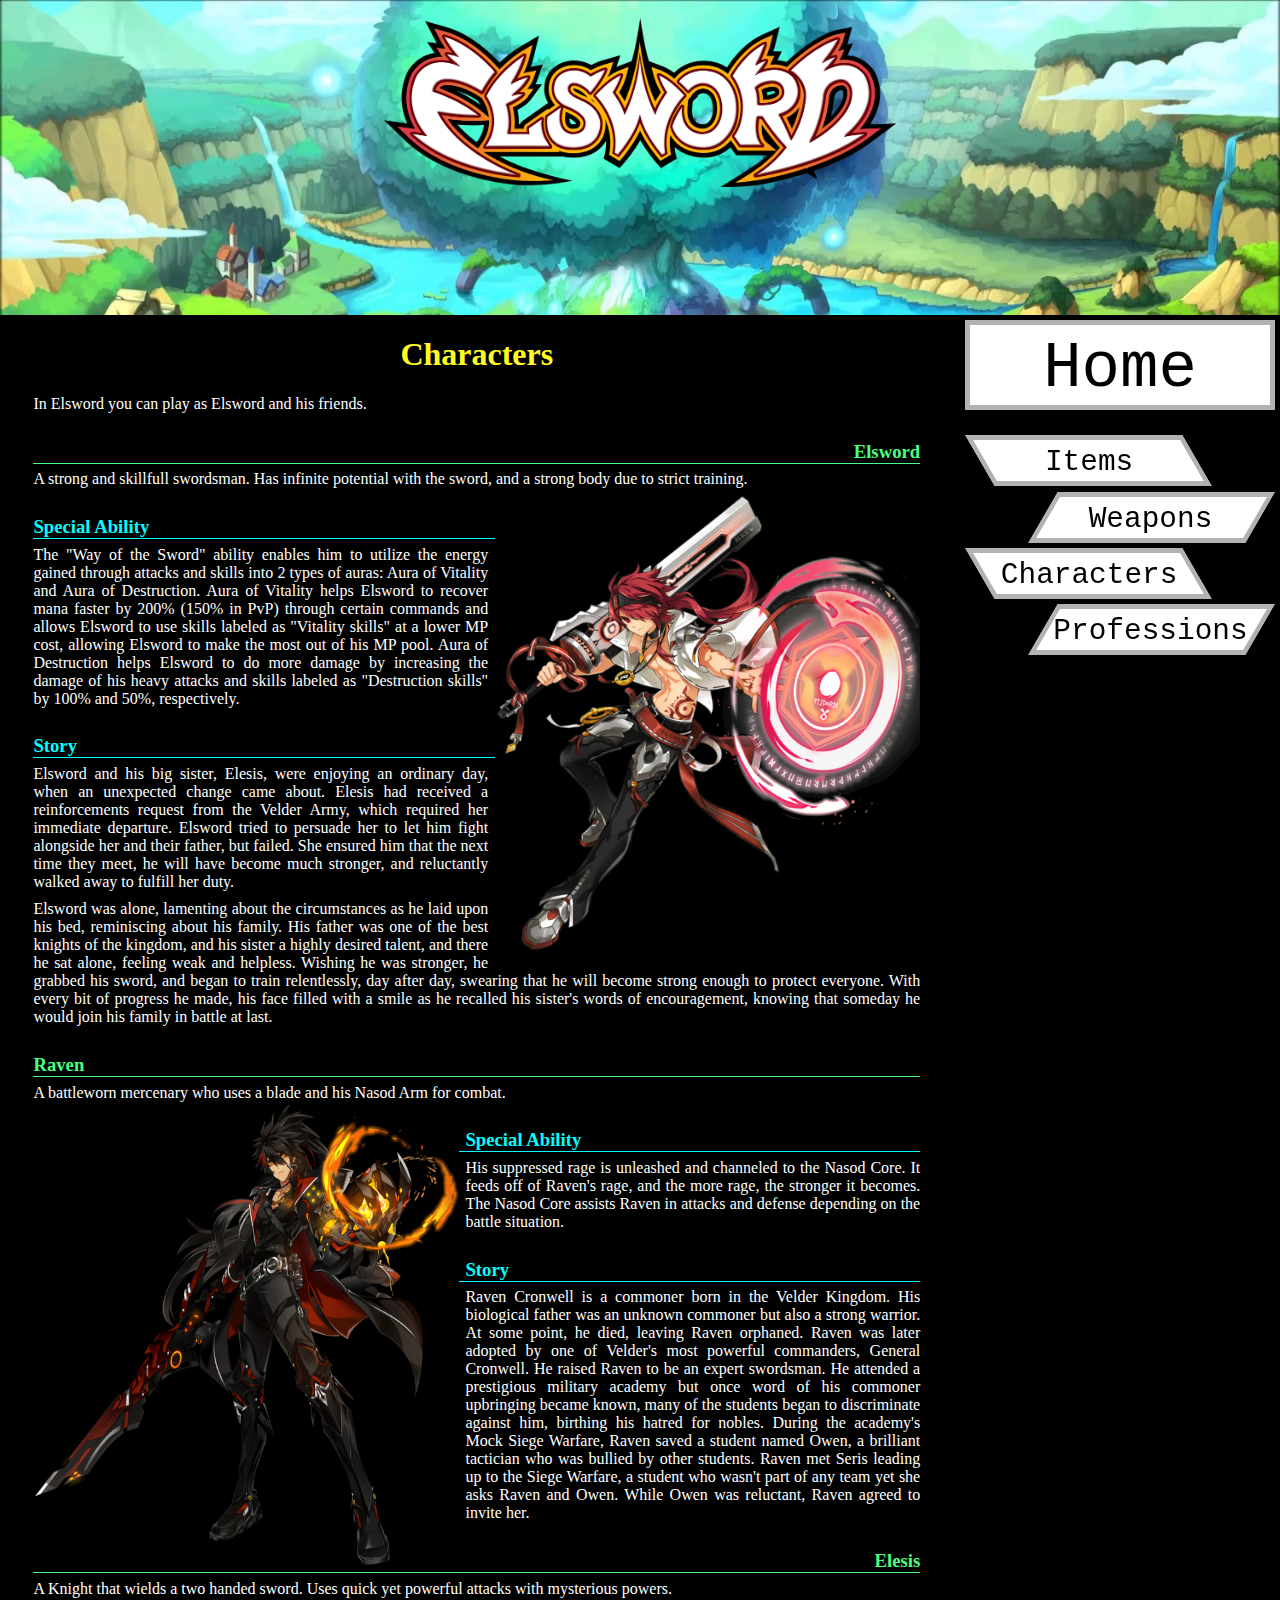
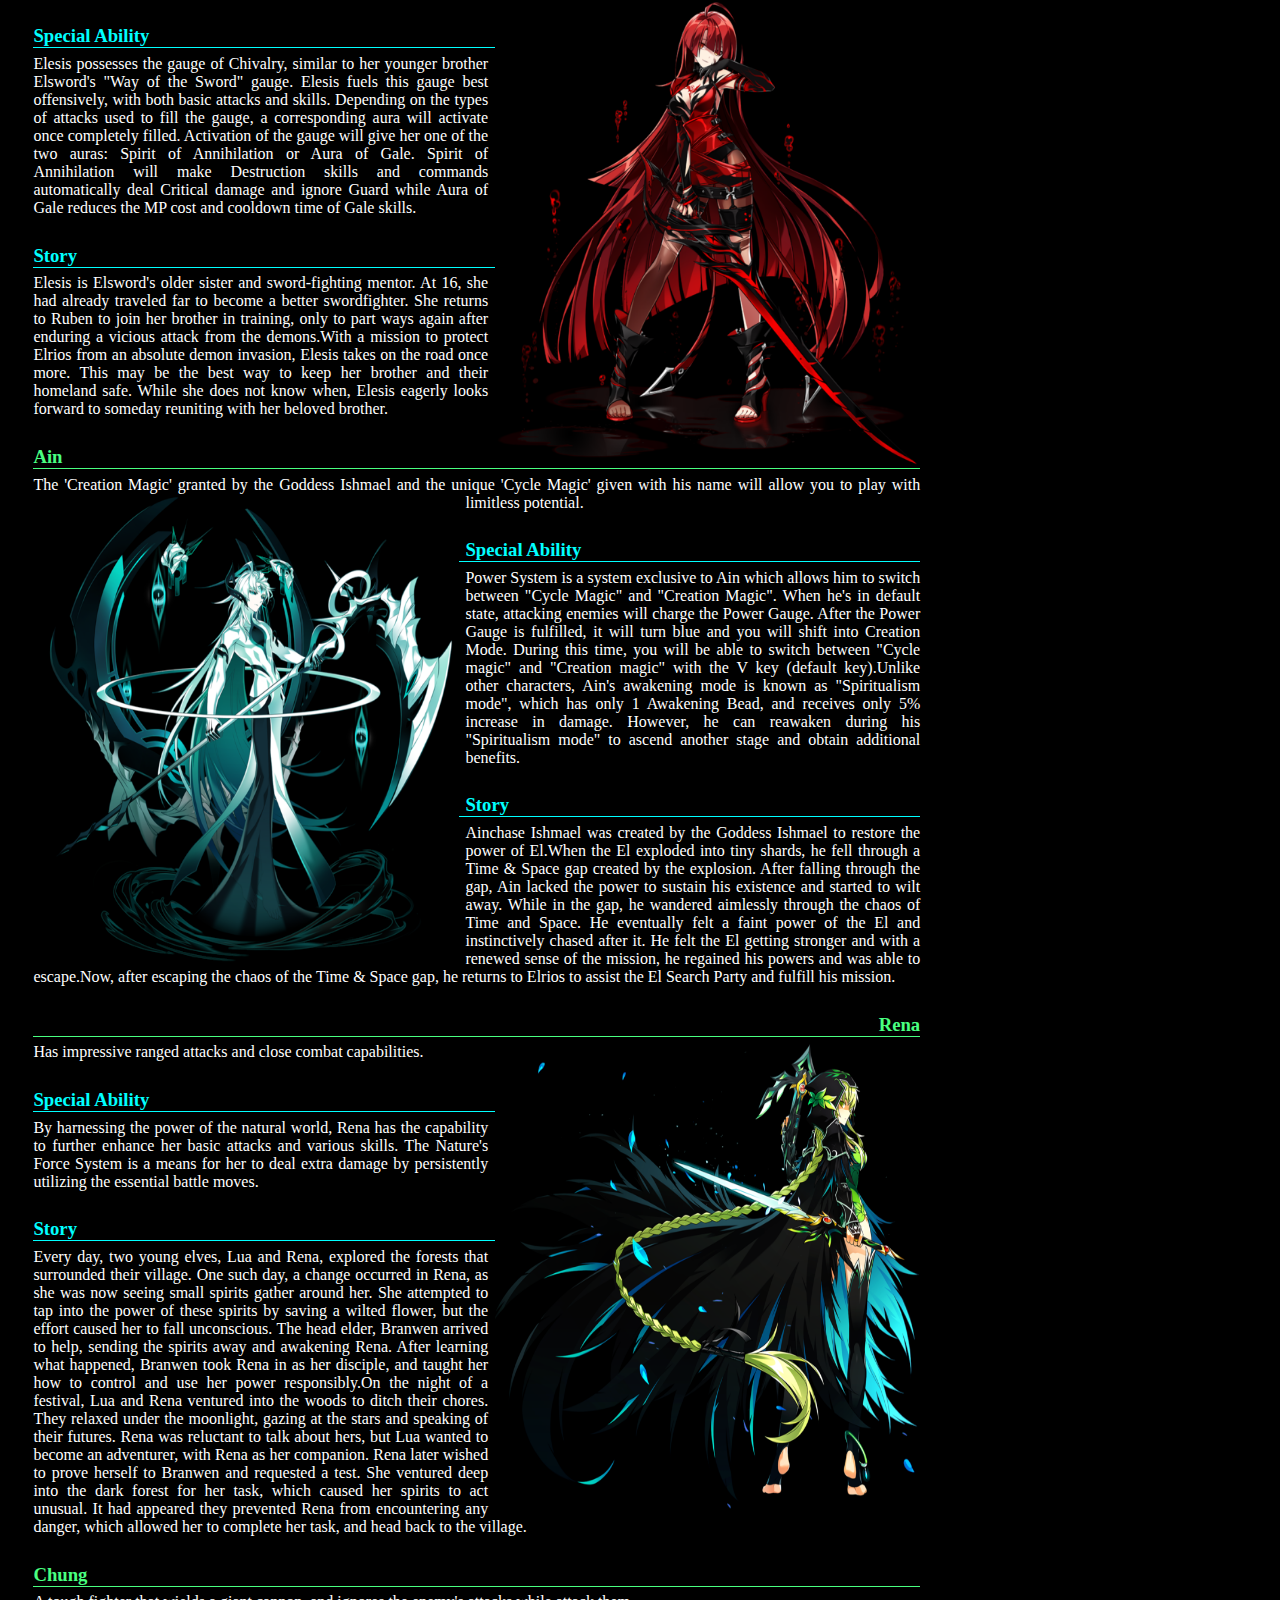
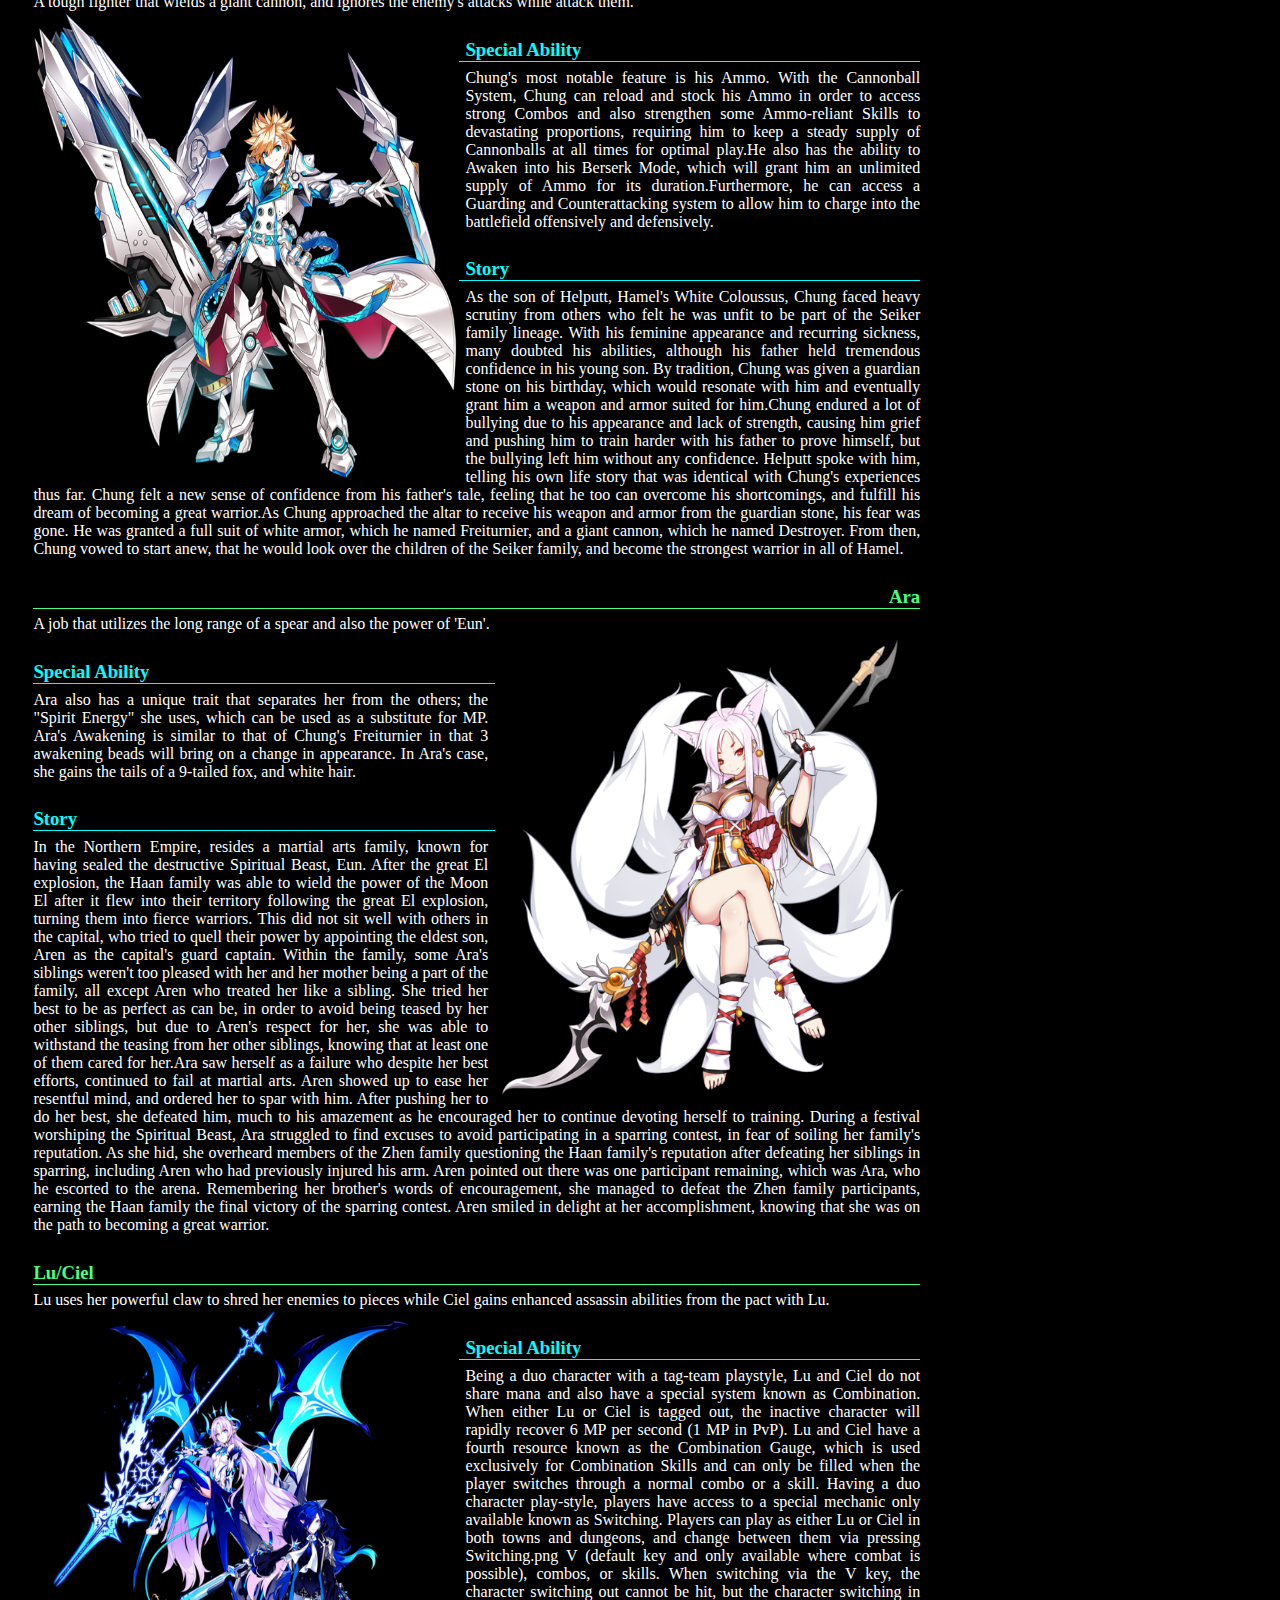
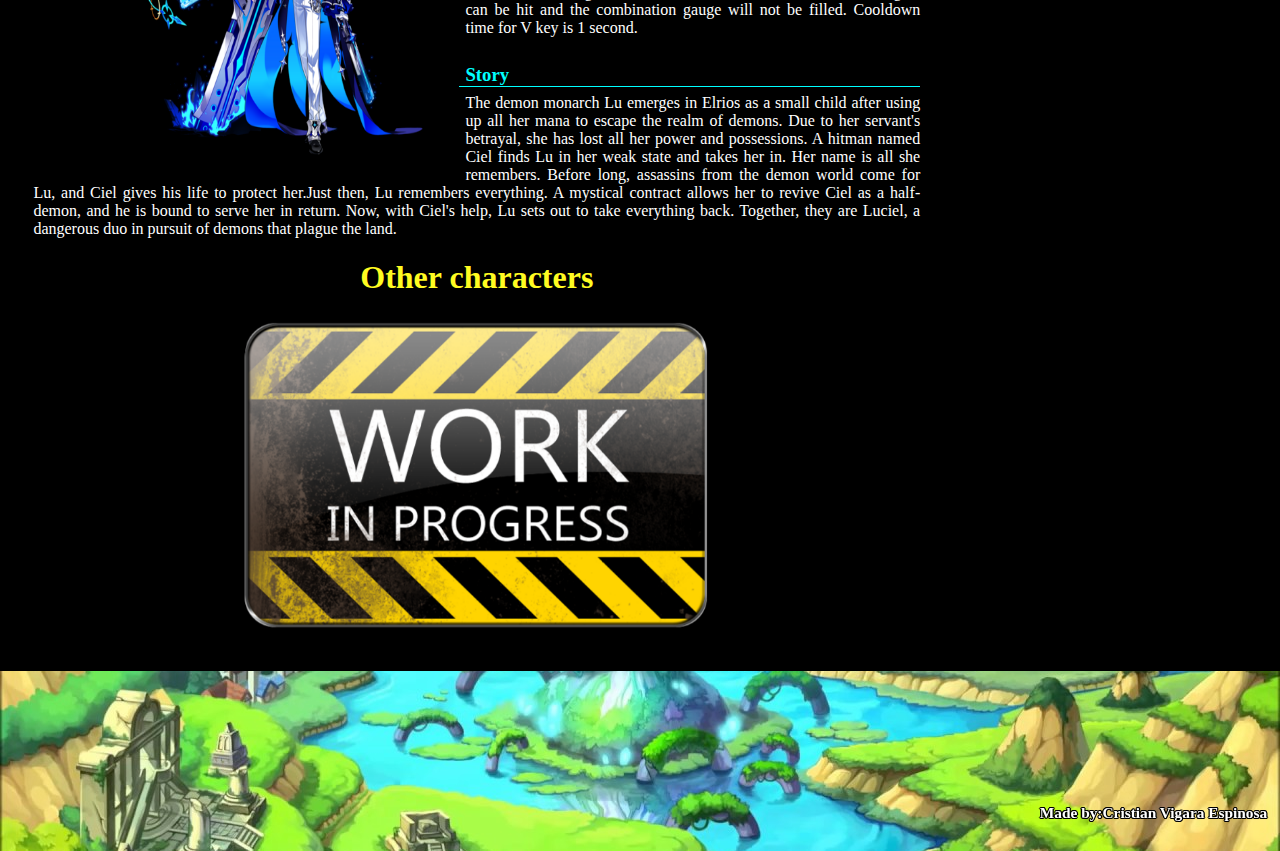
<file: Characters.html>
<html>
	<head>
		<title>
			Elsword
		</title>
		<meta charset="UTF-8">
		<meta name="viewport" content="width=device-width, initial-scale=1.0">
		<link rel="stylesheet" href="Estilo/CSS.css">
		<link rel="icon" type="image/png" href="Estilo/Imagenes/ebalon.png">
	</head>
	<body>
		<header>
			<img class="center" src="Estilo/Imagenes/logo.png">
		</header>
		<nav>
			<ul>
				<a href="Index.html"><button class="button0"><li>
					Home
				</li></button></a>
					<a href="Items.html"><button class="button1"><li>
						Items
					</li></button></a>
						<a class="link" href="Weapons.html"><button class="button2"><li>
							Weapons
						</li></button></a>
					<a href="Characters.html"><button class="button1"><li>
						Characters
					</li></button></a>
						<a class="link" href="Professions.html"><button class="button2"><li>
							Professions
						</li></button></a>
			</ul>
		</nav>
		<content>
			<h1>
				Characters
			</h1>
				<p>
					In Elsword you can play as Elsword and his friends.
				</p>
			<h3 class="specialh3-2">
				Elsword
			</h3>
				<p>
					A strong and skillfull swordsman. Has infinite potential with the sword, and a strong body due to strict training.<img class="imgright" src="Estilo/Imagenes/rune master.png">
				</p>
			<h3 class="specialh3">
				Special Ability
			</h3>
				<p>
					The "Way of the Sword" ability enables him to utilize the energy gained through attacks and skills into 2 types of auras: Aura of Vitality and Aura of Destruction. Aura of Vitality helps Elsword to recover mana faster by 200% (150% in PvP) through certain commands and allows Elsword to use skills labeled as "Vitality skills" at a lower MP cost, allowing Elsword to make the most out of his MP pool. Aura of Destruction helps Elsword to do more damage by increasing the damage of his heavy attacks and skills labeled as "Destruction skills" by 100% and 50%, respectively. 
				</p>
			<h3 class="specialh3">
				Story
			</h3>
				<p>
					Elsword and his big sister, Elesis, were enjoying an ordinary day, when an unexpected change came about. Elesis had received a reinforcements request from the Velder Army, which required her immediate departure. Elsword tried to persuade her to let him fight alongside her and their father, but failed. She ensured him that the next time they meet, he will have become much stronger, and reluctantly walked away to fulfill her duty.
				</p>
				<p>
					Elsword was alone, lamenting about the circumstances as he laid upon his bed, reminiscing about his family. His father was one of the best knights of the kingdom, and his sister a highly desired talent, and there he sat alone, feeling weak and helpless. Wishing he was stronger, he grabbed his sword, and began to train relentlessly, day after day, swearing that he will become strong enough to protect everyone. With every bit of progress he made, his face filled with a smile as he recalled his sister's words of encouragement, knowing that someday he would join his family in battle at last. 
				</p>
			<h3>
				Raven
			</h3>
				<p>
					A battleworn mercenary who uses a blade and his Nasod Arm for combat.<img class="imgleft" src="Estilo/Imagenes/nova imperator.png">
				</p>
			<h3 class="specialh3">
				Special Ability
			</h3>
				<p>
					His suppressed rage is unleashed and channeled to the Nasod Core. It feeds off of Raven's rage, and the more rage, the stronger it becomes. The Nasod Core assists Raven in attacks and defense depending on the battle situation. 
				</p>
			<h3 class="specialh3">
				Story
			</h3>
				<p>
					Raven Cronwell is a commoner born in the Velder Kingdom. His biological father was an unknown commoner but also a strong warrior. At some point, he died, leaving Raven orphaned. Raven was later adopted by one of Velder's most powerful commanders, General Cronwell. He raised Raven to be an expert swordsman. He attended a prestigious military academy but once word of his commoner upbringing became known, many of the students began to discriminate against him, birthing his hatred for nobles. During the academy's Mock Siege Warfare, Raven saved a student named Owen, a brilliant tactician who was bullied by other students. Raven met Seris leading up to the Siege Warfare, a student who wasn't part of any team yet she asks Raven and Owen. While Owen was reluctant, Raven agreed to invite her. 
				</p>
			<h3 class="specialh3-2">
				Elesis
			</h3>
				<p>
					A Knight that wields a two handed sword. Uses quick yet powerful attacks with mysterious powers.<img class="imgright" src="Estilo/Imagenes/bloody queen.png">
				</p>
			<h3 class="specialh3">
				Special Ability
			</h3>
				<p>
					Elesis possesses the gauge of Chivalry, similar to her younger brother Elsword's "Way of the Sword" gauge. Elesis fuels this gauge best offensively, with both basic attacks and skills. Depending on the types of attacks used to fill the gauge, a corresponding aura will activate once completely filled. Activation of the gauge will give her one of the two auras: Spirit of Annihilation or Aura of Gale. Spirit of Annihilation will make Destruction skills and commands automatically deal Critical damage and ignore Guard while Aura of Gale reduces the MP cost and cooldown time of Gale skills.
				</p>
			<h3 class="specialh3">
				Story
			</h3>
				<p>
					Elesis is Elsword's older sister and sword-fighting mentor. At 16, she had already traveled far to become a better swordfighter. She returns to Ruben to join her brother in training, only to part ways again after enduring a vicious attack from the demons.With a mission to protect Elrios from an absolute demon invasion, Elesis takes on the road once more. This may be the best way to keep her brother and their homeland safe. While she does not know when, Elesis eagerly looks forward to someday reuniting with her beloved brother. 
				</p>
			<h3>
				Ain
			</h3>
				<p>
					The 'Creation Magic' granted by the Goddess Ishmael and the unique 'Cycle Magic' given with his name will allow you to play with limitless potential.<img class="imgleft" src="Estilo/Imagenes/herrscher.png">
				</p>
			<h3 class="specialh3">
				Special Ability
			</h3>
				<p>
					Power System is a system exclusive to Ain which allows him to switch between "Cycle Magic" and "Creation Magic". When he's in default state, attacking enemies will charge the Power Gauge. After the Power Gauge is fulfilled, it will turn blue and you will shift into Creation Mode. During this time, you will be able to switch between "Cycle magic" and "Creation magic" with the V key (default key).Unlike other characters, Ain's awakening mode is known as "Spiritualism mode", which has only 1 Awakening Bead, and receives only 5% increase in damage. However, he can reawaken during his "Spiritualism mode" to ascend another stage and obtain additional benefits. 
				</p>
			<h3 class="specialh3">
				Story
			</h3>
				<p>
					Ainchase Ishmael was created by the Goddess Ishmael to restore the power of El.When the El exploded into tiny shards, he fell through a Time & Space gap created by the explosion. After falling through the gap, Ain lacked the power to sustain his existence and started to wilt away. While in the gap, he wandered aimlessly through the chaos of Time and Space. He eventually felt a faint power of the El and instinctively chased after it. He felt the El getting stronger and with a renewed sense of the mission, he regained his powers and was able to escape.Now, after escaping the chaos of the Time & Space gap, he returns to Elrios to assist the El Search Party and fulfill his mission.
				</p>
			<h3 class="specialh3-2">
				Rena
			</h3>
				<p>
					Has impressive ranged attacks and close combat capabilities.<img class="imgright" src="Estilo/Imagenes/twilight.png">
				</p>
			<h3 class="specialh3">
				Special Ability
			</h3>
				<p>
					By harnessing the power of the natural world, Rena has the capability to further enhance her basic attacks and various skills. The Nature's Force System is a means for her to deal extra damage by persistently utilizing the essential battle moves. 
				</p>
			<h3 class="specialh3">
				Story
			</h3>
				<p>
					Every day, two young elves, Lua and Rena, explored the forests that surrounded their village. One such day, a change occurred in Rena, as she was now seeing small spirits gather around her. She attempted to tap into the power of these spirits by saving a wilted flower, but the effort caused her to fall unconscious. The head elder, Branwen arrived to help, sending the spirits away and awakening Rena. After learning what happened, Branwen took Rena in as her disciple, and taught her how to control and use her power responsibly.On the night of a festival, Lua and Rena ventured into the woods to ditch their chores. They relaxed under the moonlight, gazing at the stars and speaking of their futures. Rena was reluctant to talk about hers, but Lua wanted to become an adventurer, with Rena as her companion. Rena later wished to prove herself to Branwen and requested a test. She ventured deep into the dark forest for her task, which caused her spirits to act unusual. It had appeared they prevented Rena from encountering any danger, which allowed her to complete her task, and head back to the village. 
				</p>
			<h3>
				Chung
			</h3>
				<p>
					A tough fighter that wields a giant cannon, and ignores the enemy's attacks while attack them.<img class="imgleft" src="Estilo/Imagenes/centurion.png">
				</p>
			<h3 class="specialh3">
				Special Ability
			</h3>
				<p>
					Chung's most notable feature is his Ammo. With the Cannonball System, Chung can reload and stock his Ammo in order to access strong Combos and also strengthen some Ammo-reliant Skills to devastating proportions, requiring him to keep a steady supply of Cannonballs at all times for optimal play.He also has the ability to Awaken into his Berserk Mode, which will grant him an unlimited supply of Ammo for its duration.Furthermore, he can access a Guarding and Counterattacking system to allow him to charge into the battlefield offensively and defensively. 
				</p>
			<h3 class="specialh3">
				Story
			</h3>
				<p>
					As the son of Helputt, Hamel's White Coloussus, Chung faced heavy scrutiny from others who felt he was unfit to be part of the Seiker family lineage. With his feminine appearance and recurring sickness, many doubted his abilities, although his father held tremendous confidence in his young son. By tradition, Chung was given a guardian stone on his birthday, which would resonate with him and eventually grant him a weapon and armor suited for him.Chung endured a lot of bullying due to his appearance and lack of strength, causing him grief and pushing him to train harder with his father to prove himself, but the bullying left him without any confidence. Helputt spoke with him, telling his own life story that was identical with Chung's experiences thus far. Chung felt a new sense of confidence from his father's tale, feeling that he too can overcome his shortcomings, and fulfill his dream of becoming a great warrior.As Chung approached the altar to receive his weapon and armor from the guardian stone, his fear was gone. He was granted a full suit of white armor, which he named Freiturnier, and a giant cannon, which he named Destroyer. From then, Chung vowed to start anew, that he would look over the children of the Seiker family, and become the strongest warrior in all of Hamel. 
				</p>
			<h3 class="specialh3-2">
				Ara
			</h3>
				<p>
					A job that utilizes the long range of a spear and also the power of 'Eun'.<img class="imgright" src="Estilo/Imagenes/asura.png">
				</p>
			<h3 class="specialh3">
				Special Ability
			</h3>
				<p>
					Ara also has a unique trait that separates her from the others; the "Spirit Energy" she uses, which can be used as a substitute for MP. Ara's Awakening is similar to that of Chung's Freiturnier in that 3 awakening beads will bring on a change in appearance. In Ara's case, she gains the tails of a 9-tailed fox, and white hair. 
				</p>
			<h3 class="specialh3">
				Story
			</h3>
				<p>
					In the Northern Empire, resides a martial arts family, known for having sealed the destructive Spiritual Beast, Eun. After the great El explosion, the Haan family was able to wield the power of the Moon El after it flew into their territory following the great El explosion, turning them into fierce warriors. This did not sit well with others in the capital, who tried to quell their power by appointing the eldest son, Aren as the capital's guard captain. Within the family, some Ara's siblings weren't too pleased with her and her mother being a part of the family, all except Aren who treated her like a sibling. She tried her best to be as perfect as can be, in order to avoid being teased by her other siblings, but due to Aren's respect for her, she was able to withstand the teasing from her other siblings, knowing that at least one of them cared for her.Ara saw herself as a failure who despite her best efforts, continued to fail at martial arts. Aren showed up to ease her resentful mind, and ordered her to spar with him. After pushing her to do her best, she defeated him, much to his amazement as he encouraged her to continue devoting herself to training. During a festival worshiping the Spiritual Beast, Ara struggled to find excuses to avoid participating in a sparring contest, in fear of soiling her family's reputation. As she hid, she overheard members of the Zhen family questioning the Haan family's reputation after defeating her siblings in sparring, including Aren who had previously injured his arm. Aren pointed out there was one participant remaining, which was Ara, who he escorted to the arena. Remembering her brother's words of encouragement, she managed to defeat the Zhen family participants, earning the Haan family the final victory of the sparring contest. Aren smiled in delight at her accomplishment, knowing that she was on the path to becoming a great warrior. 
				</p>
			<h3>
				Lu/Ciel
			</h3>
				<p>
					Lu uses her powerful claw to shred her enemies to pieces while Ciel gains enhanced assassin abilities from the pact with Lu.<img class="imgleft" src="Estilo/Imagenes/innocent.png">
				</p>
			<h3 class="specialh3">
				Special Ability
			</h3>
				<p>
					Being a duo character with a tag-team playstyle, Lu and Ciel do not share mana and also have a special system known as Combination. When either Lu or Ciel is tagged out, the inactive character will rapidly recover 6 MP per second (1 MP in PvP). Lu and Ciel have a fourth resource known as the Combination Gauge, which is used exclusively for Combination Skills and can only be filled when the player switches through a normal combo or a skill. Having a duo character play-style, players have access to a special mechanic only available known as Switching. Players can play as either Lu or Ciel in both towns and dungeons, and change between them via pressing Switching.png V (default key and only available where combat is possible), combos, or skills. When switching via the V key, the character switching out cannot be hit, but the character switching in can be hit and the combination gauge will not be filled. Cooldown time for V key is 1 second. 
				</p>
			<h3 class="specialh3">
				Story
			</h3>
				<p>
					The demon monarch Lu emerges in Elrios as a small child after using up all her mana to escape the realm of demons. Due to her servant's betrayal, she has lost all her power and possessions. A hitman named Ciel finds Lu in her weak state and takes her in. Her name is all she remembers. Before long, assassins from the demon world come for Lu, and Ciel gives his life to protect her.Just then, Lu remembers everything. A mystical contract allows her to revive Ciel as a half-demon, and he is bound to serve her in return. Now, with Ciel's help, Lu sets out to take everything back. Together, they are Luciel, a dangerous duo in pursuit of demons that plague the land. 
				</p>
			<h1>
				Other characters
			</h1>
				<img class="blocked" src="Estilo/Imagenes/work.png">
		</content>
		<footer class="footer">
			<p>
				Made by:Cristian Vigara Espinosa
			</p>
		</footer>
	</body>
</html>
</file>
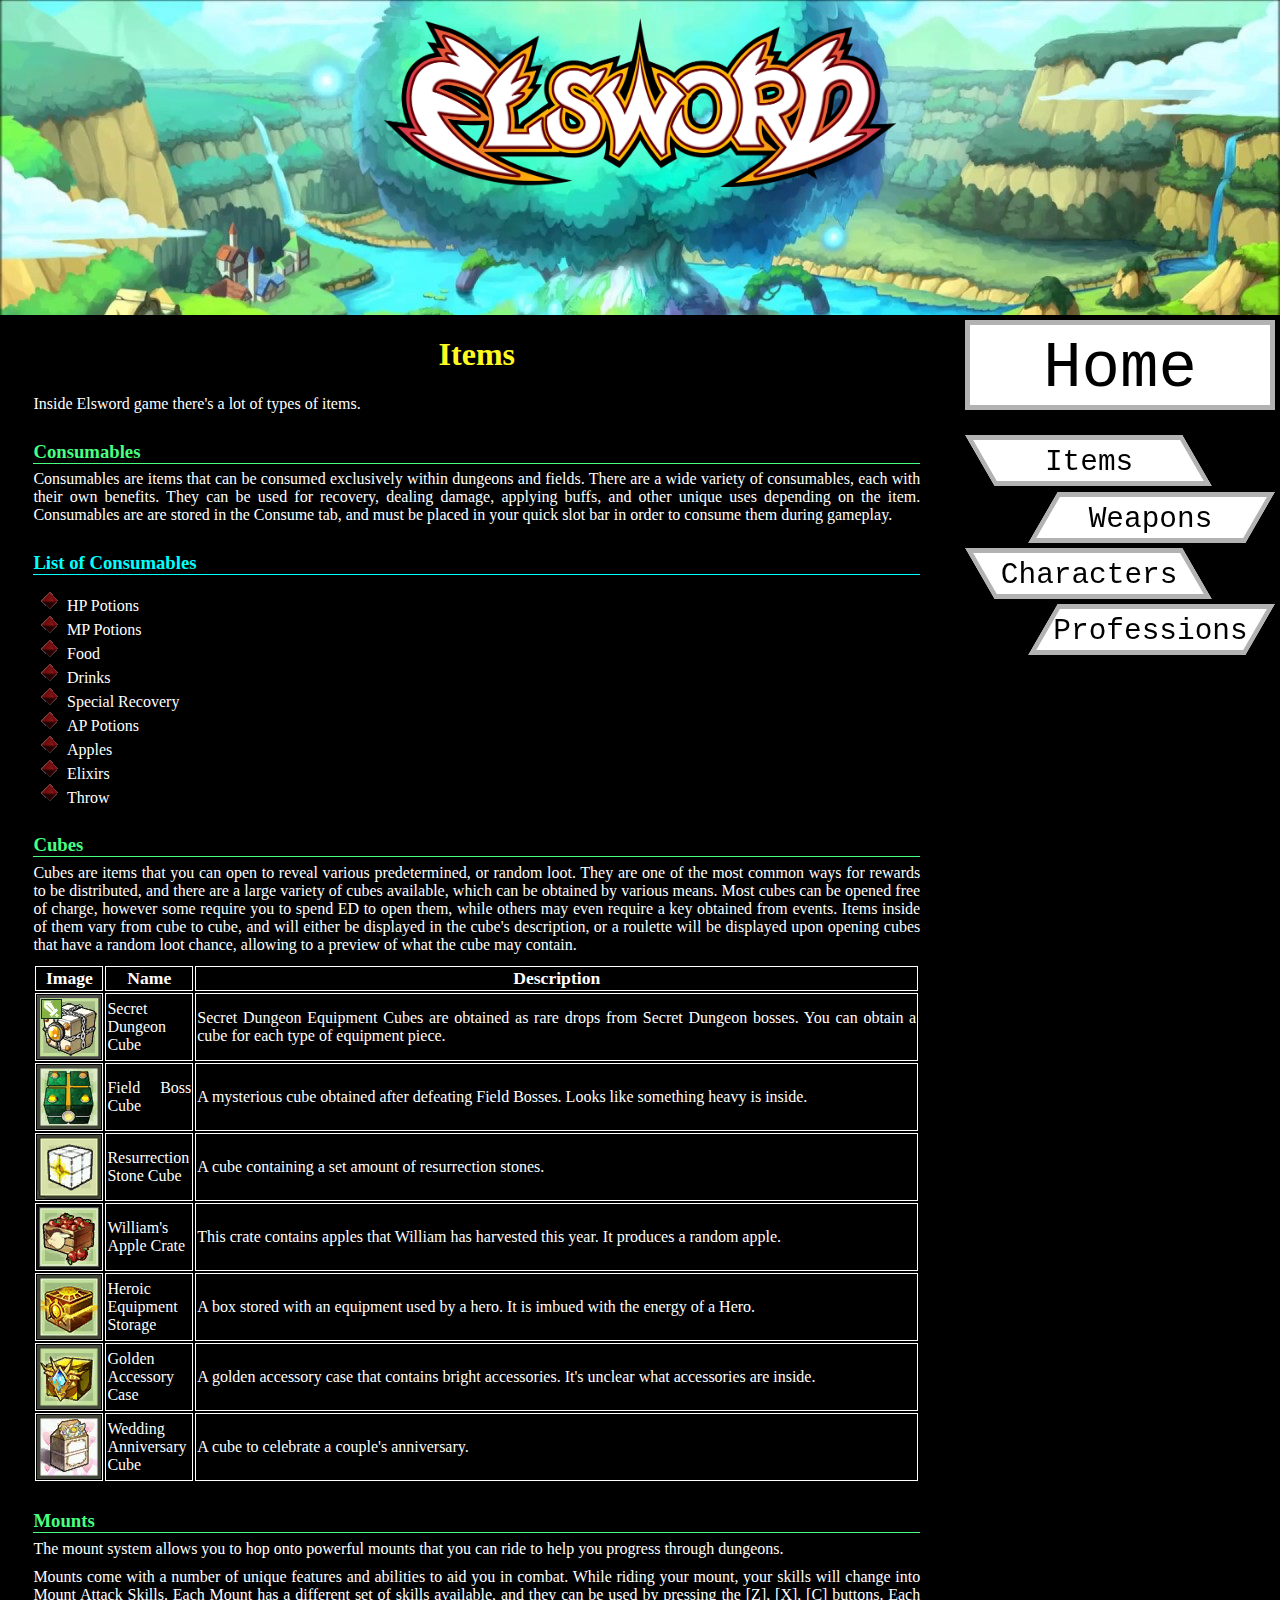
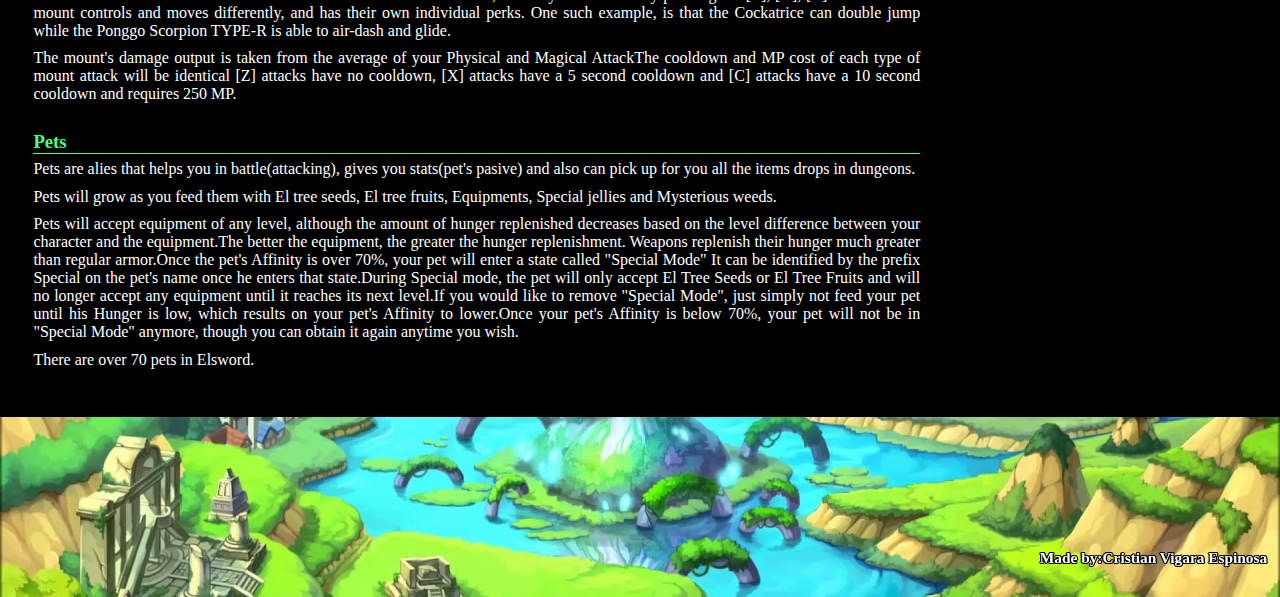
<file: Items.html>
<html>
	<head>
		<title>
			Elsword
		</title>
		<meta charset="UTF-8">
		<meta name="viewport" content="width=device-width, initial-scale=1.0">
		<link rel="stylesheet" href="Estilo/CSS.css">
		<link rel="icon" type="image/png" href="Estilo/Imagenes/ebalon.png">
	</head>
	<body>
		<header>
			<img class="center" src="Estilo/Imagenes/logo.png">
		</header>
		<nav>
			<ul>
				<a href="Index.html"><button class="button0"><li>
					Home
				</li></button></a>
					<a href="Items.html"><button class="button1"><li>
						Items
					</li></button></a>
						<a class="link" href="Weapons.html"><button class="button2"><li>
							Weapons
						</li></button></a>
					<a href="Characters.html"><button class="button1"><li>
						Characters
					</li></button></a>
						<a class="link" href="Professions.html"><button class="button2"><li>
							Professions
						</li></button></a>
			</ul>
		</nav>
		<content>
			<h1>
				Items
			</h1>
				<p>
					Inside Elsword game there's a lot of types of items.
				</p>
			<h3>
				Consumables
			</h3>
				<p>
					Consumables are items that can be consumed exclusively within dungeons and fields. There are a wide variety of consumables, each with their own benefits. They can be used for recovery, dealing damage, applying buffs, and other unique uses depending on the item. Consumables are are stored in the Consume tab, and must be placed in your quick slot bar in order to consume them during gameplay.
				</p>
			<h3 class="specialh3">
				List of Consumables
			</h3>
				<ul>
					<li>HP Potions</li>
					<li>MP Potions</li>
					<li>Food</li>
					<li>Drinks</li>
					<li>Special Recovery</li>
					<li>AP Potions</li>
					<li>Apples</li>
					<li>Elixirs</li>
					<li>Throw</li>
				</ul>
			<h3>
				Cubes
			</h3>
				<p>
					Cubes are items that you can open to reveal various predetermined, or random loot. They are one of the most common ways for rewards to be distributed, and there are a large variety of cubes available, which can be obtained by various means. Most cubes can be opened free of charge, however some require you to spend ED to open them, while others may even require a key obtained from events. Items inside of them vary from cube to cube, and will either be displayed in the cube's description, or a roulette will be displayed upon opening cubes that have a random loot chance, allowing to a preview of what the cube may contain.
				</p>
				<table>
					<tr>
						<th>Image</th>
						<th class="secondtd">Name</th>
						<th>Description</th>
					</tr>
					<tr>
						<td><img src="Estilo/Imagenes/cubo boss.png"></td>
						<td class="secondtd">Secret Dungeon Cube</td>
						<td>Secret Dungeon Equipment Cubes are obtained as rare drops from Secret Dungeon bosses. You can obtain a cube for each type of equipment piece.</td>
					</tr>
					<tr>
						<td><img src="Estilo/Imagenes/cube field boss.png"></td>
						<td class="secondtd">Field Boss Cube</td>
						<td>A mysterious cube obtained after defeating Field Bosses. Looks like something heavy is inside.</td>
					<tr>
						<td><img src="Estilo/Imagenes/resurrection cube.png"></td>
						<td class="secondtd">Resurrection Stone Cube</td>
						<td>A cube containing a set amount of resurrection stones.</td>
					</tr>
					<tr>
						<td><img src="Estilo/Imagenes/apple.png"></td>
						<td class="secondtd">William's Apple Crate</td>
						<td>This crate contains apples that William has harvested this year. It produces a random apple.</td>
					</tr>
					<tr>
						<td><img src="Estilo/Imagenes/heroic.png"></td>
						<td class="secondtd">Heroic Equipment Storage</td>
						<td>A box stored with an equipment used by a hero. It is imbued with the energy of a Hero.</td>
					</tr>
					<tr>
						<td><img src="Estilo/Imagenes/golden.png"></td>
						<td class="secondtd">Golden Accessory Case</td>
						<td>A golden accessory case that contains bright accessories. It's unclear what accessories are inside.</td>
					</tr>
					<tr>
						<td><img src="Estilo/Imagenes/anniversary.png"></td>
						<td class="secondtd">Wedding Anniversary Cube</td>
						<td>A cube to celebrate a couple's anniversary.</td>
					</tr>
				</table>
			<h3>
				Mounts
			</h3>
				<p>
					The mount system allows you to hop onto powerful mounts that you can ride to help you progress through dungeons.
				</p>
				<p>
					Mounts come with a number of unique features and abilities to aid you in combat. While riding your mount, your skills will change into Mount Attack Skills. Each Mount has a different set of skills available, and they can be used by pressing the [Z], [X], [C] buttons. Each mount controls and moves differently, and has their own individual perks. One such example, is that the Cockatrice can double jump while the Ponggo Scorpion TYPE-R is able to air-dash and glide. 
				</p>
				<p>
					The mount's damage output is taken from the average of your Physical and Magical AttackThe cooldown and MP cost of each type of mount attack will be identical [Z] attacks have no cooldown, [X] attacks have a 5 second cooldown and [C] attacks have a 10 second cooldown and requires 250 MP.
				</p>
			<h3>
				Pets
			</h3>
				<p>
					Pets are alies that helps you in battle(attacking), gives you stats(pet's pasive) and also can pick up for you all the items drops in dungeons.
				</p>
				<p>
					Pets will grow as you feed them with El tree seeds, El tree fruits, Equipments, Special jellies and Mysterious weeds.
				</p>
				<p>
					Pets will accept equipment of any level, although the amount of hunger replenished decreases based on the level difference between your character and the equipment.The better the equipment, the greater the hunger replenishment. Weapons replenish their hunger much greater than regular armor.Once the pet's Affinity is over 70%, your pet will enter a state called "Special Mode" It can be identified by the prefix Special on the pet's name once he enters that state.During Special mode, the pet will only accept El Tree Seeds or El Tree Fruits and will no longer accept any equipment until it reaches its next level.If you would like to remove "Special Mode", just simply not feed your pet until his Hunger is low, which results on your pet's Affinity to lower.Once your pet's Affinity is below 70%, your pet will not be in "Special Mode" anymore, though you can obtain it again anytime you wish.
				</p>
				<p>
					There are over 70 pets in Elsword.
				</p>
		</content>
		<footer class="footer">
			<p>
				Made by:Cristian Vigara Espinosa
			</p>
		</footer>
	</body>
</html>
</file>
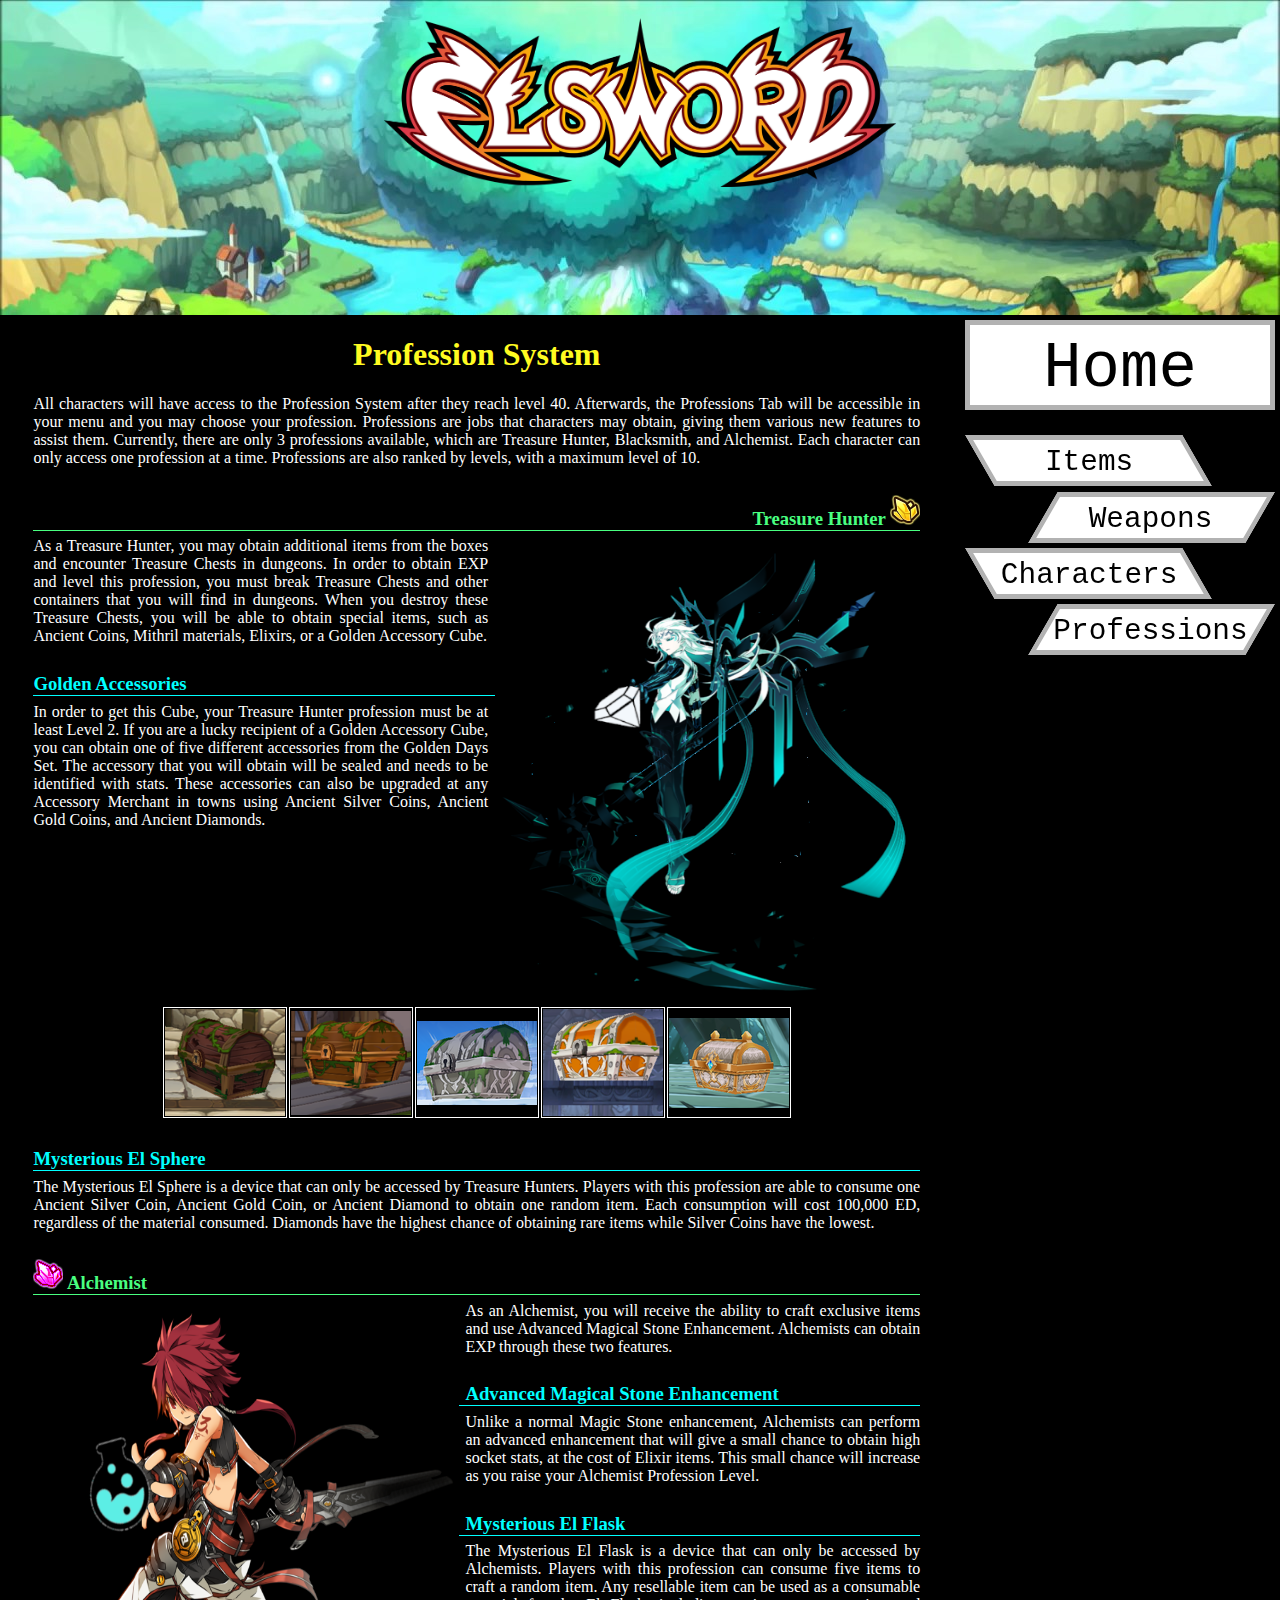
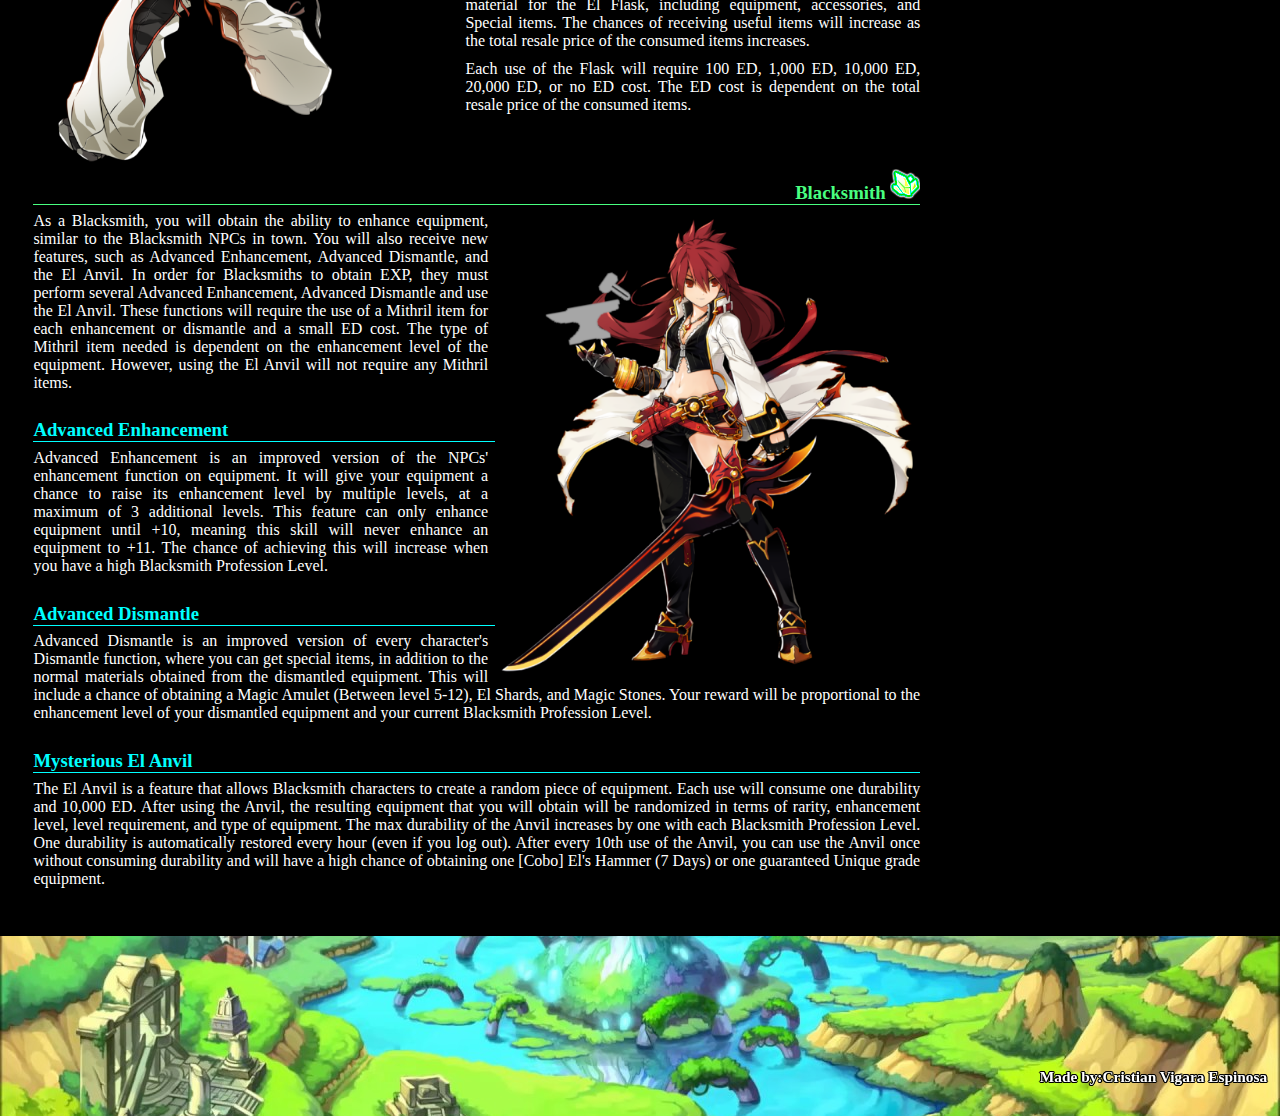
<file: Professions.html>
<html>
	<head>
		<title>
			Elsword
		</title>
		<meta charset="UTF-8">
		<meta name="viewport" content="width=device-width, initial-scale=1.0">
		<link rel="stylesheet" href="Estilo/CSS.css">
		<link rel="icon" type="image/png" href="Estilo/Imagenes/ebalon.png">
	</head>
	<body>
		<header>
			<img class="center" src="Estilo/Imagenes/logo.png">
		</header>
		<nav>
			<ul>
				<a href="Index.html"><button class="button0"><li>
					Home
				</li></button></a>
					<a href="Items.html"><button class="button1"><li>
						Items
					</li></button></a>
						<a class="link" href="Weapons.html"><button class="button2"><li>
							Weapons
						</li></button></a>
					<a href="Characters.html"><button class="button1"><li>
						Characters
					</li></button></a>
						<a class="link" href="Professions.html"><button class="button2"><li>
							Professions
						</li></button></a>
			</ul>
		</nav>
		<content>
			<h1>
				Profession System
			</h1>
				<p>
					All characters will have access to the Profession System after they reach level 40.
					Afterwards, the Professions Tab will be accessible in your menu and you may choose your profession. Professions are jobs that characters may obtain, giving them various new features to assist them.
					Currently, there are only 3 professions available, which are Treasure Hunter, Blacksmith, and Alchemist. 
					Each character can only access one profession at a time. Professions are also ranked by levels, with a maximum level of 10.
				</p>
			<h3 class="specialh3-2">
				Treasure Hunter <img src="Estilo/Imagenes/treasure.png"> 
			</h3>
				<p>
					<img class="imgright" src="Estilo/Imagenes/apos.png">
					As a Treasure Hunter, you may obtain additional items from the boxes and encounter Treasure Chests in dungeons. 
					In order to obtain EXP and level this profession, you must break Treasure Chests and other containers that you will find in dungeons.
					When you destroy these Treasure Chests, you will be able to obtain special items, such as Ancient Coins, Mithril materials, Elixirs, or a Golden Accessory Cube.
				</p>
			<h3 class="specialh3">
				Golden Accessories
			</h3>
				<p>
					In order to get this Cube, your Treasure Hunter profession must be at least Level 2. If you are a lucky recipient of a Golden Accessory Cube, you can obtain one of five different accessories from the Golden Days Set. 
					The accessory that you will obtain will be sealed and needs to be identified with stats. These accessories can also be upgraded at any Accessory Merchant in towns using Ancient Silver Coins, Ancient Gold Coins, and Ancient Diamonds.
				</p>
				<table class="table">
					<tr>
						<td><img src="Estilo/Imagenes/chest1.png"></td>
						<td><img src="Estilo/Imagenes/chest2.png"></td>
						<td><img src="Estilo/Imagenes/chest3.png"></td>
						<td><img src="Estilo/Imagenes/chest4.png"></td>
						<td><img src="Estilo/Imagenes/chest5.png"></td>
					</tr>
				</table>
			<h3 class="specialh3">
				Mysterious El Sphere
			</h3>
				<p>
					The Mysterious El Sphere is a device that can only be accessed by Treasure Hunters. Players with this profession are able to consume one Ancient Silver Coin, Ancient Gold Coin, or Ancient Diamond to obtain one random item. Each consumption will cost 100,000 ED, regardless of the material consumed.
					Diamonds have the highest chance of obtaining rare items while Silver Coins have the lowest.
				</p>
			<h3>
				<img src="Estilo/Imagenes/potion.png"> Alchemist
			</h3>
				<p>
					<img class="imgleft" src="Estilo/Imagenes/rune.png">
					As an Alchemist, you will receive the ability to craft exclusive items and use Advanced Magical Stone Enhancement.
					Alchemists can obtain EXP through these two features.
				</p>
			<h3 class="specialh3">
				Advanced Magical Stone Enhancement
			</h3>
				<p>
					Unlike a normal Magic Stone enhancement, Alchemists can perform an advanced enhancement that will give a small chance to obtain high socket stats, at the cost of Elixir items. This small chance will increase as you raise your Alchemist Profession Level.
				</p>
			<h3 class="specialh3">
				Mysterious El Flask
			</h3>
				<p>
					The Mysterious El Flask is a device that can only be accessed by Alchemists. Players with this profession can consume five items to craft a random item. Any resellable item can be used as a consumable material for the El Flask, including equipment, accessories, and Special items. The chances of receiving useful items will increase as the total resale price of the consumed items increases.
				</p>
				<p>
					Each use of the Flask will require 100 ED, 1,000 ED, 10,000 ED, 20,000 ED, or no ED cost. The ED cost is dependent on the total resale price of the consumed items.
				</p>
				<br>
			<h3 class="specialh3-2">
				Blacksmith <img src="Estilo/Imagenes/anvil.png">
			</h3>
				<p>	
					<img class="imgright" src="Estilo/Imagenes/blaze.png">
					As a Blacksmith, you will obtain the ability to enhance equipment, similar to the Blacksmith NPCs in town. You will also receive new features, such as Advanced Enhancement, Advanced Dismantle, and the El Anvil. In order for Blacksmiths to obtain EXP, they must perform several Advanced Enhancement, Advanced Dismantle and use the El Anvil.
					These functions will require the use of a Mithril item for each enhancement or dismantle and a small ED cost. The type of Mithril item needed is dependent on the enhancement level of the equipment. However, using the El Anvil will not require any Mithril items.
				</p>
			<h3 class="specialh3">
				Advanced Enhancement
			</h3>
				<p>
					Advanced Enhancement is an improved version of the NPCs' enhancement function on equipment. It will give your equipment a chance to raise its enhancement level by multiple levels, at a maximum of 3 additional levels. This feature can only enhance equipment until +10, meaning this skill will never enhance an equipment to +11. The chance of achieving this will increase when you have a high Blacksmith Profession Level.
				</p>
			<h3 class="specialh3">
				Advanced Dismantle
			</h3>
				<p>
					Advanced Dismantle is an improved version of every character's Dismantle function, where you can get special items, in addition to the normal materials obtained from the dismantled equipment. This will include a chance of obtaining a Magic Amulet (Between level 5-12), El Shards, and Magic Stones. Your reward will be proportional to the enhancement level of your dismantled equipment and your current Blacksmith Profession Level.
				</p>
			<h3 class="specialh3">
				Mysterious El Anvil
			</h3>
				<p>
					The El Anvil is a feature that allows Blacksmith characters to create a random piece of equipment. Each use will consume one durability and 10,000 ED. After using the Anvil, the resulting equipment that you will obtain will be randomized in terms of rarity, enhancement level, level requirement, and type of equipment. The max durability of the Anvil increases by one with each Blacksmith Profession Level. One durability is automatically restored every hour (even if you log out). After every 10th use of the Anvil, you can use the Anvil once without consuming durability and will have a high chance of obtaining one [Cobo] El's Hammer (7 Days) or one guaranteed Unique grade equipment.
				</p>
		</content>
		<footer class="footer">
			<p>
				Made by:Cristian Vigara Espinosa
			</p>
		</footer>
	</body>
</html>
</file>
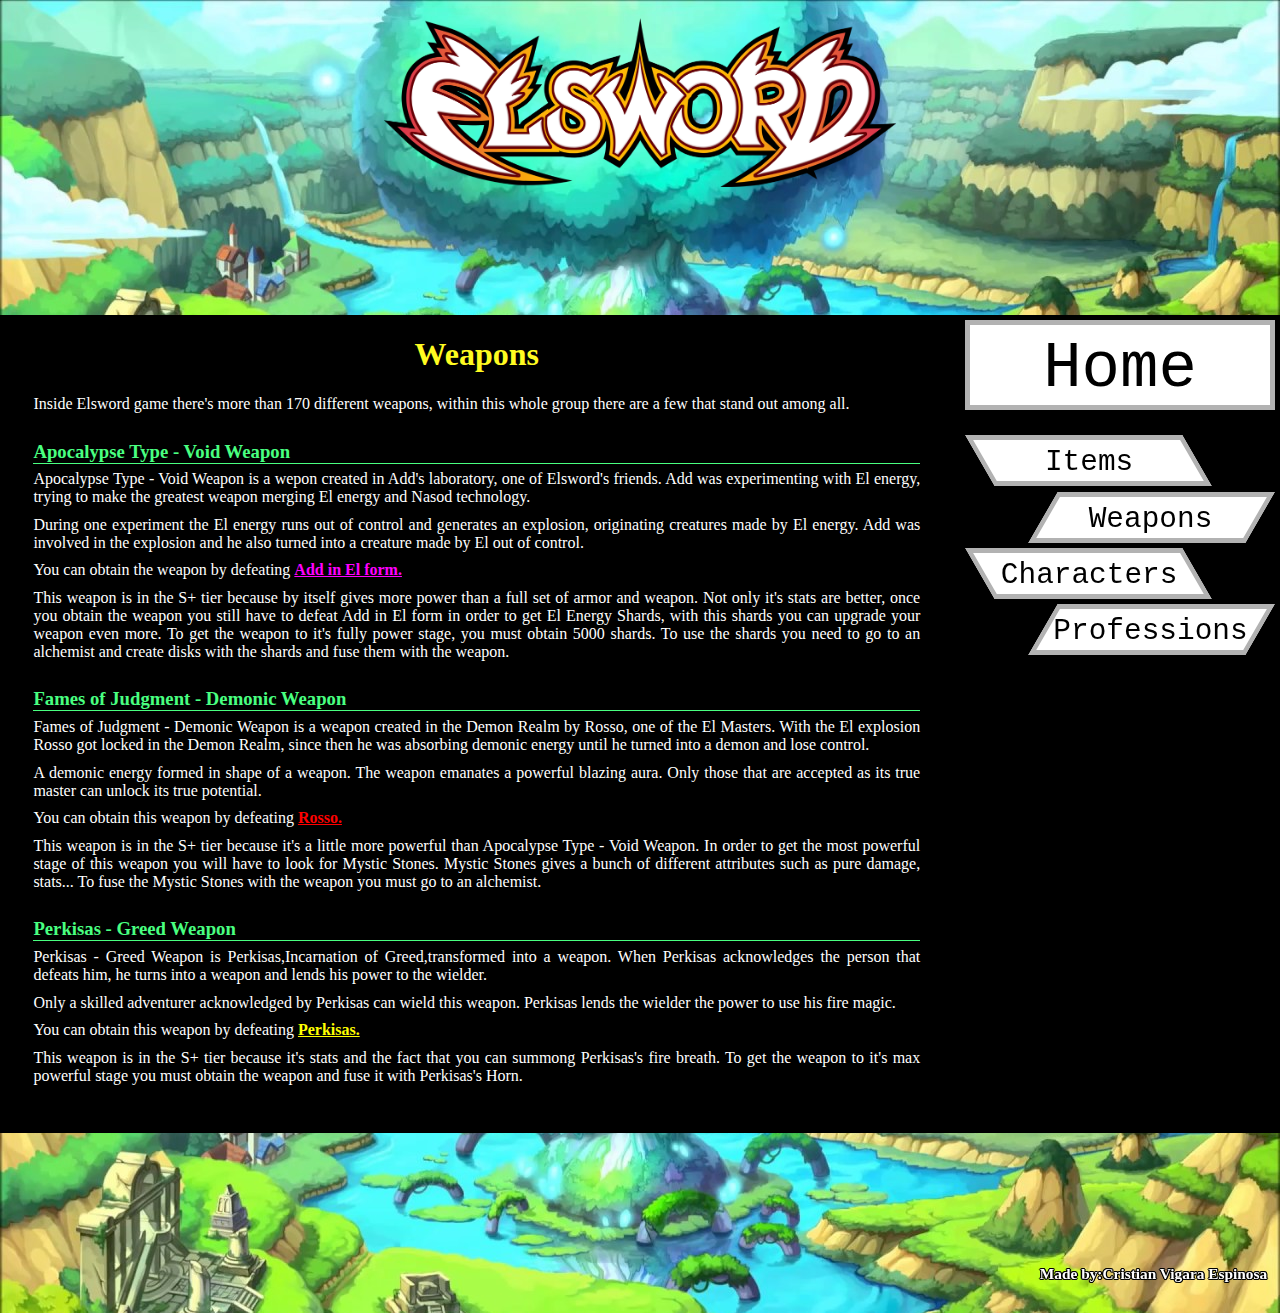
<file: Weapons.html>
<html>
	<head>
		<title>
			Elsword
		</title>
		<meta charset="UTF-8">
		<meta name="viewport" content="width=device-width, initial-scale=1.0">
		<link rel="stylesheet" href="Estilo/CSS.css">
		<link rel="icon" type="image/png" href="Estilo/Imagenes/ebalon.png">
	</head>
	<body>
		<header>
			<img class="center" src="Estilo/Imagenes/logo.png">
		</header>
		<nav>
			<ul>
				<a href="Index.html"><button class="button0"><li>
					Home
				</li></button></a>
					<a href="Items.html"><button class="button1"><li>
						Items
					</li></button></a>
						<a class="link" href="Weapons.html"><button class="button2"><li>
							Weapons
						</li></button></a>
					<a href="Characters.html"><button class="button1"><li>
						Characters
					</li></button></a>
						<a class="link" href="Professions.html"><button class="button2"><li>
							Professions
						</li></button></a>
			</ul>
		</nav>
		<content>
			<h1>
				Weapons
			</h1>
				<p>
					Inside Elsword game there's more than 170 different weapons, within this whole group there are a few that stand out among all.
				</p>
			<h3>
				Apocalypse Type - Void Weapon
			</h3>
				<p>
					Apocalypse Type - Void Weapon is a wepon created in Add's laboratory, one of Elsword's friends. Add was experimenting with El energy, trying to make the greatest weapon merging El energy and Nasod technology.
				</p>
				<p>
					During one experiment the El energy runs out of control and generates an explosion, originating creatures made by El energy. Add was involved in the explosion and he also turned into a creature made by El out of control.
				</p>
				<p>
					You can obtain the weapon by defeating <span class="dropvoid">Add in El form.<span class="dropc"><img src="Estilo/Imagenes/void cube.png"></span></span>
				</p>
				<p>
					This weapon is in the S+ tier because by itself gives more power than a full set of armor and weapon. Not only it's stats are better, once you obtain the weapon you still have to defeat Add in El form in order to get El Energy Shards, with this shards you can upgrade your weapon even more. To get the weapon to it's fully power stage, you must obtain 5000 shards. To use the shards you need to go to an alchemist and create disks with the shards and fuse them with the weapon.
				</p>
			<h3>
				Fames of Judgment -  Demonic Weapon
			</h3>
				<p>
					Fames of Judgment -  Demonic Weapon is a weapon created in the Demon Realm by Rosso, one of the El Masters. With the El explosion Rosso got locked in the Demon Realm, since then he was absorbing demonic energy until he turned into a demon and lose control.
				</p>
				<p>
					A demonic energy formed in shape of a weapon. The weapon emanates a powerful blazing aura. Only those that are accepted as its true master can unlock its true potential.
				</p>
				<p>
					You can obtain this weapon by defeating <span class="droprosso">Rosso.<span class="dropc"><img src="Estilo/Imagenes/rosso cube.png"></span></span>
				</p>
				<p>
					This weapon is in the S+ tier because it's a little more powerful than Apocalypse Type - Void Weapon. In order to get the most powerful stage of this weapon you will have to look for Mystic Stones. Mystic Stones gives a bunch of different attributes such as pure damage, stats... To fuse the Mystic Stones with the weapon you must go to an alchemist.
				</p>
			<h3>
				Perkisas - Greed Weapon
			</h3>
				<p>
					Perkisas - Greed Weapon is Perkisas,Incarnation of Greed,transformed into a weapon. When Perkisas acknowledges the person that defeats him, he turns into a weapon and lends his power to the wielder.
				</p>
				<p>
					Only a skilled adventurer acknowledged by Perkisas can wield this weapon. Perkisas lends the wielder the power to use his fire magic.
				</p>
				<p>
					You can obtain this weapon by defeating <span class="dropperk">Perkisas.<span class="dropc"><img src="Estilo/Imagenes/perkisas cube.png"></span></span>
				</p>
				<p>
					This weapon is in the S+ tier because it's stats and the fact that you can summong Perkisas's fire breath. To get the weapon to it's max powerful stage you must obtain the weapon and fuse it with Perkisas's Horn.
				</p>
		</content>
		<footer class="footer">
			<p>
				Made by:Cristian Vigara Espinosa
			</p>
		</footer>
	</body>
</html>
</file>
<file: Estilo/CSS.css>
html {
	cursor:url(Imagenes/cursor.png),auto;
}
body {
	color:white;
	background-color:black;
	margin:0px;
	padding:0px;
}
header,footer{
	background-image:url("Imagenes/maxresdefault.jpg");
	height:35%;
	clear:both;
    background-repeat: no-repeat;
    background-size: cover;
}
.center {
	position:absolute;
	top:2%;
	right:30%;
	left:30%;
	width:40%;
}
.blocked {
	cursor: url(Imagenes/cursor-block.png),auto;
	width:50%;
	height:35%;
	position:relative;
	left:25%;
	right:25%;
}
.footer {
	background-position:center;
	height:20%;
}
.footer p {
	font-weight:bold;
	float:right;
	font-size:1.2vw;
	position:relative;
	right:1%;
	top:65%;
	font-family:"Palatino Linotype";
	color:white;
	text-shadow:0.1vw 0 0 black, 
				-0.1vw 0 0 black, 
				0 0.1vw 0 black, 
				0 -0.1vw 0 black, 
				0.05vw 0.05vw black, 
				-0.05vw -0.05vw 0 black, 
				0.05vw -0.05vw 0 black, 
				-0.05vw 0.05vw 0 black;
}
nav {
	width:25%;
	float:right;
	position:sticky;
	top:0px;
	margin:0px;
	padding:0px;
}
content {
	width:74.5%;
	float:left;
	background-color:black;
	color:white;
	border-right:0.3vw solid black;
	animation-name:rgb;
	animation-duration:5s;
	text-align:justify;
	animation-iteration-count:infinite;
	padding-bottom:3%;
}
@keyframes rgb {
	0% {border-right:0.3vw dotted #ff0000}
	4.16% {border-right:0.3vw dashed #ff4000}
	8.32% {border-right:0.3vw solid #ff8000}
	12.48% {border-right:0.3vw dotted #ffbf00}
	16.64% {border-right:0.3vw dashed #ffff00}
	20.8% {border-right:0.3vw solid #bfff00}
	24.96% {border-right:0.3vw dotted #80ff00}
	29.12% {border-right:0.3vw dashed #40ff00}
	33.28% {border-right:0.3vw solid #00ff00}
	37.44% {border-right:0.3vw dotted #00ff40}
	41.6% {border-right:0.3vw dashed #00ff80}
	45.76% {border-right:0.3vw solid #00ffbf}
	49.92% {border-right:0.3vw dotted #00ffff}
	54.08% {border-right:0.3vw dashed #00bfff}
	58.24% {border-right:0.3vw solid #0080ff}
	62.4% {border-right:0.3vw dotted #0040ff}
	66.56% {border-right:0.3vw dashed #0000ff}
	70.72% {border-right:0.3vw solid #4000ff}
	74.88% {border-right:0.3vw dotted #8000ff}
	79.04% {border-right:0.3vw dashed #bf00ff}
	83.2% {border-right:0.3vw solid #ff00ff}
	87.36% {border-right:0.3vw dotted #ff00bf}
	91.52% {border-right:0.3vw dashed #ff0080}
	95.68% {border-right:0.3vw solid #ff0040}
	100% {border-right:0.3vw dotted #ff0000}
}
nav ul {
	list-style-type:none;
	margin:0.4vw;
	color:black;
	padding-left:0px;
}
.button0 {
	background-color:white;
	color:black;
	font-size:5vw;
	margin-bottom: 2vw;
	padding:0.6vw;
	width:100%;
	height:7vw;
	text-align:center;
	transition-duration: 0.7s;
	border:0.4vw solid #b2b2b2;
}
.button1 li {
	transform: skew(-30deg);
}
.button2 li {
	transform: skew(30deg)
}
.button1 {
	margin-left:1.18vw;
	transform: skew(30deg);
	background-color:white;
	color:black;
	height:4vw;
	font-size:2.3vw;
	text-align:center;
	margin-bottom: 0.4vw;
	padding:0.4vw;
	width:70%;
	clear:right;
	transition-duration: 0.7s;
	border:0.4vw solid #b2b2b2;
}
.button2 {
	margin-right:1.3vw;
	background-color:white;
	color:black;
	font-size:2.3vw;
	clear:left;
	width: 70%;
	margin-bottom:0.4vw;
	padding:0.4vw;
	text-align:center;
	transform: skew(-30deg);
	transition-duration: 0.7s;
	border:0.4vw solid #b2b2b2;
	height:4vw;
}
button:hover {
	background-color:black;
	color:white;
	animation-name:bgr;
	animation-duration:1.5s;
	animation-iteration-count:infinite;
	transition-duration: 0.7s;
	cursor:url(Imagenes/cursor-hover.png),auto;
}
button:active {
	background-image: url("Imagenes/vector.jpg");
	background-size:cover;
	color:aqua;
	text-shadow:0.1vw 0 0 black, 
				-0.1vw 0 0 black, 
				0 0.1vw 0 black, 
				0 -0.1vw 0 black, 
				0.05vw 0.05vw black, 
				-0.05vw -0.05vw 0 black, 
				0.05vw -0.05vw 0 black, 
				-0.05vw 0.05vw 0 black;
	transition-duration:0s;
}
nav ul a {
	cursor:url(Imagenes/cursor.png),auto;
}
nav a button li {
	font-family:"Courier New";
}
.link {
	cursor:url(Imagenes/cursor.png),auto;
	position:relative;
	left:25%;
	text-decoration:none;
}
@keyframes bgr {
	0% {border:0.4vw solid #ff0000}
	4.16% {border:0.4vw solid #ff4000}
	8.32% {border:0.4vw solid #ff8000}
	12.48% {border:0.4vw solid #ffbf00}
	16.64% {border:0.4vw solid #ffff00}
	20.8% {border:0.4vw solid #bfff00}
	24.96% {border:0.4vw solid #80ff00}
	29.12% {border:0.4vw solid #40ff00}
	33.28% {border:0.4vw solid #00ff00}
	37.44% {border:0.4vw solid #00ff40}
	41.6% {border:0.4vw solid #00ff80}
	45.76% {border:0.4vw solid #00ffbf}
	49.92% {border:0.4vw solid #00ffff}
	54.08% {border:0.4vw solid #00bfff}
	58.24% {border:0.4vw solid #0080ff}
	62.4% {border:0.4vw solid #0040ff}
	66.56% {border:0.4vw solid #0000ff}
	70.72% {border:0.4vw solid #4000ff}
	74.88% {border:0.4vw solid #8000ff}
	79.04% {border:0.4vw solid #bf00ff}
	83.2% {border:0.4vw solid #ff00ff}
	87.36% {border:0.4vw solid #ff00bf}
	91.52% {border:0.4vw solid #ff0080}
	95.68% {border:0.4vw solid #ff0040}
	100% {border:0.4vw solid #ff0000}
}
.videocenter {
	display:block;
	margin:0 auto;
	border:0.3vw solid #b2b2b2;
}
.specialh3 {
	color:aqua;
	border-bottom:0.1vw solid aqua;
}
.specialh3-2 {
	text-align:right;
}
content h3 {
	font-family:georgia;
	color:#49ff80;
	margin:0;
	margin-right:3.5%;
	margin-left:3.5%;
	margin-top:2.9%;
	padding:0;
	border-bottom:0.1vw solid #49ff80;
}
content p {
	font-family:"Palatino Linotype";
	margin:3.5%;
	font-size:1em;
	margin-top:0.7%;
	margin-bottom:1%;
}
content h1 {
	text-align:center;
	font-family:"arial black";
	color:#fffb21;
}
content ul li {
	font-family:"Palatino Linotype";
	font-size:1em;
}
content ul {
	list-style-image: url("Imagenes/diamond.gif");
	list-style-position:inside;
}
table {
	margin-right:3.5%;
	margin-left:3.5%;
	text-align:justify;
	font-family:"Palatino Linotype";
	font-size:1em;
}
table tr td {
	border:0.1vw solid white;
}
table tr th {
	border:0.1vw solid white;
	font-family:georgia;
	font-size:1.1em;
	text-align:center;
}
.secondtd {
	width:10%;
}
.imgright {
	float:right;
	width:48%;
	height:52%;
	margin-left:0.5vw;
}
.imgleft {
	margin-right:0.5vw;
	float:left;
	width:48%;
	height:52%;
}
.dropvoid {
	text-decoration:underline;
	color:magenta;
	font-weight:bold;
	cursor:url(Imagenes/cursor-hover.png),auto;
}
.droprosso {
	text-decoration:underline;
	color:red;
	font-weight:bold;
	cursor:url(Imagenes/cursor-hover.png),auto;
}
.dropperk {
	text-decoration:underline;
	color:yellow;
	font-weight:bold;
	cursor:url(Imagenes/cursor-hover.png),auto;
}
.dropvoid:hover .dropc {
	display:inline-block;
	position:absolute;
}
.droprosso:hover .dropc {
	display:inline-block;
	position:absolute;
}
.dropperk:hover .dropc {
	display:inline-block;
	position:absolute;
}
.dropc {
    display: none;
	z-index: 1;
}
.table {
	margin:auto;
}
</file>
